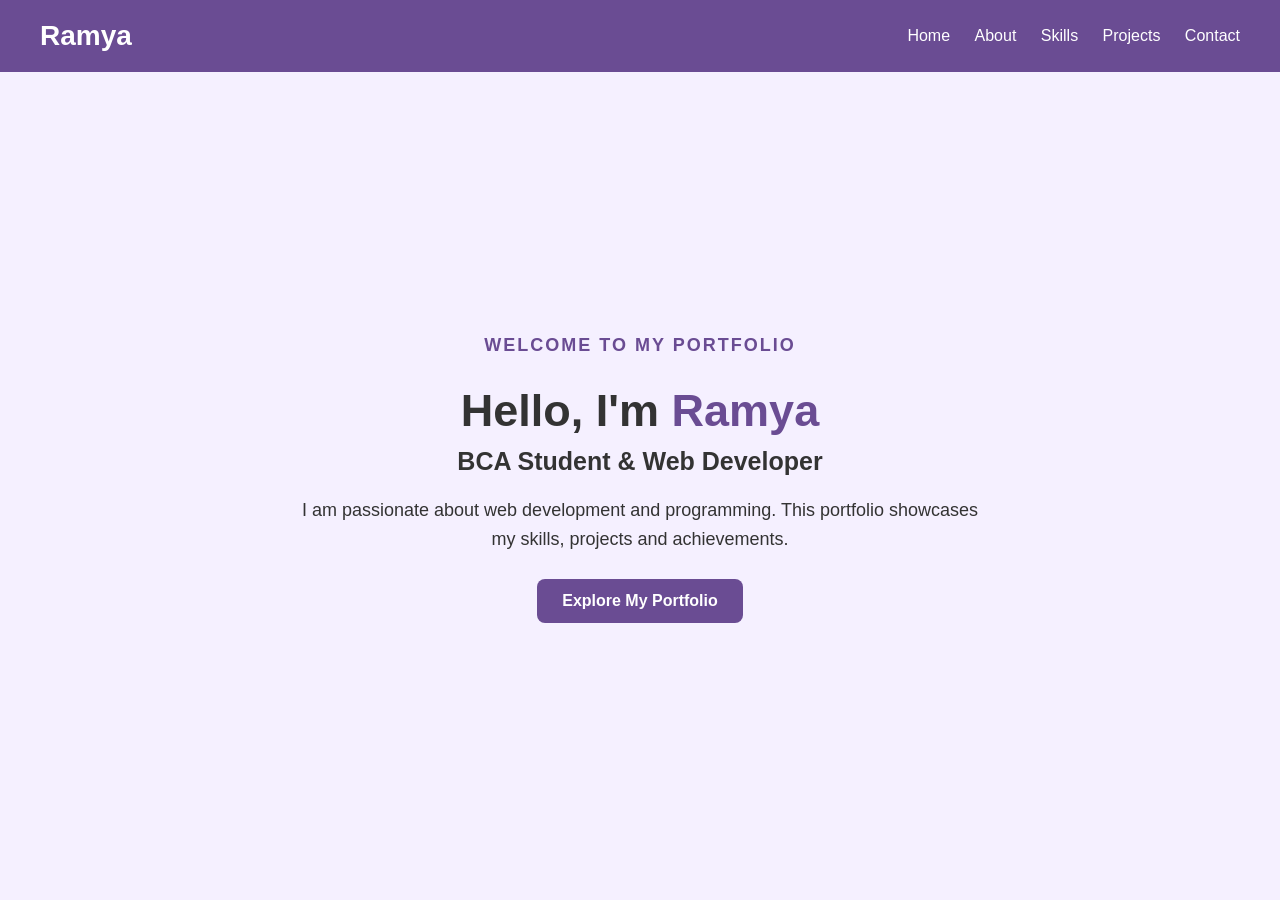
<file: index.html>
<!DOCTYPE html>
<html lang="en">

<head>
    <meta charset="UTF-8">
    <meta name="viewport" content="width=device-width, initial-scale=1.0">

    <title>Ramya | Portfolio</title>

    <link rel="stylesheet" href="style.css">
</head>

<body>

    <!-- Navigation Bar -->
    <header>
        <h1>Ramya</h1>

        <nav>
            <a href="index.html">Home</a>
            <a href="about.html">About</a>
            <a href="skills.html">Skills</a>
            <a href="projects.html">Projects</a>
            <a href="contact.html">Contact</a>
        </nav>
    </header>


    <!-- Home Page -->
    <section class="home">

        <div class="home-content">

            <p class="welcome">WELCOME TO MY PORTFOLIO</p>

            <h2>Hello, I'm <span>Ramya</span></h2>

            <h3>BCA Student & Web Developer</h3>

            <p>
                I am passionate about web development and
                programming. This portfolio showcases my
                skills, projects and achievements.
            </p>

            <a href="about.html" class="button">
                Explore My Portfolio
            </a>

        </div>

    </section>

</body>

          </html>
</file>
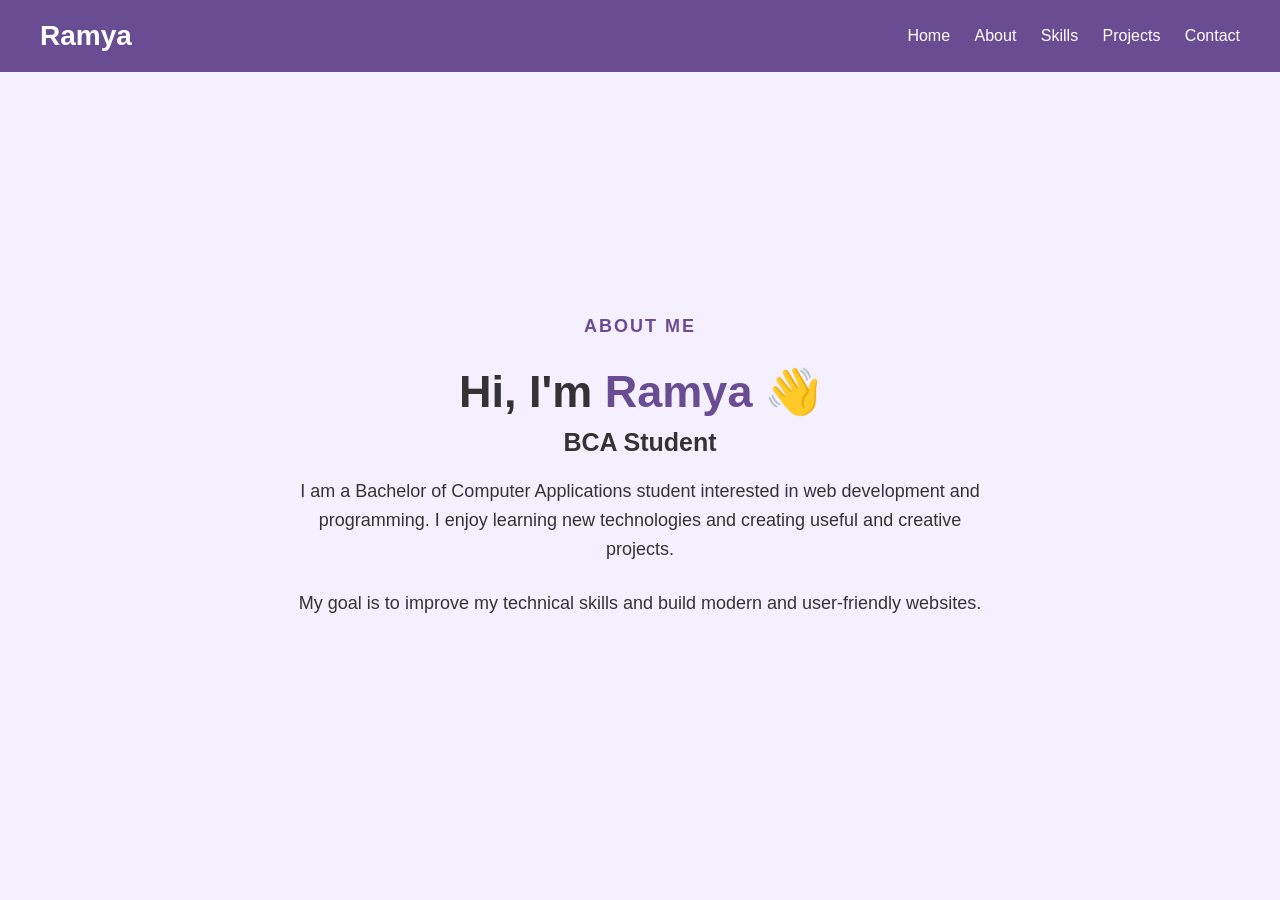
<file: about.html>
<!DOCTYPE html>
<html lang="en">

<head>
    <meta charset="UTF-8">
    <meta name="viewport" content="width=device-width, initial-scale=1.0">

    <title>About Me | Ramya</title>

    <link rel="stylesheet" href="style.css">
</head>

<body>

    <header>
        <h1>Ramya</h1>

        <nav>
            <a href="index.html">Home</a>
            <a href="about.html">About</a>
            <a href="skills.html">Skills</a>
            <a href="projects.html">Projects</a>
            <a href="contact.html">Contact</a>
        </nav>
    </header>


    <section class="home">

        <div class="home-content">

            <p class="welcome">ABOUT ME</p>

            <h2>Hi, I'm <span>Ramya</span> 👋</h2>

            <h3>BCA Student</h3>

            <p>
                I am a Bachelor of Computer Applications student
                interested in web development and programming.
                I enjoy learning new technologies and creating
                useful and creative projects.
            </p>

            <p>
                My goal is to improve my technical skills and
                build modern and user-friendly websites.
            </p>

        </div>

    </section>

</body>

  </html>
</file>
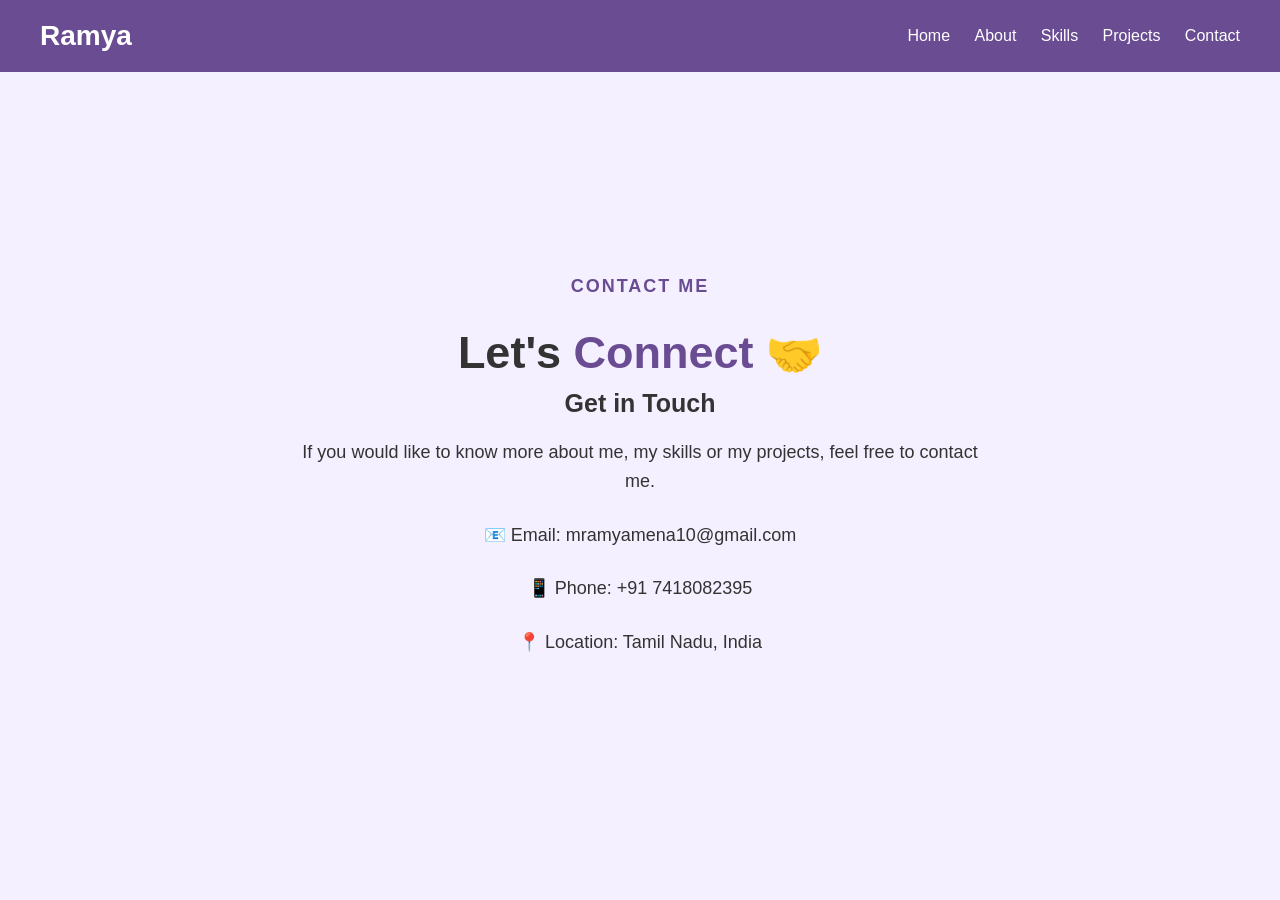
<file: contact.html>
<!DOCTYPE html>
<html lang="en">

<head>
    <meta charset="UTF-8">
    <meta name="viewport" content="width=device-width, initial-scale=1.0">

    <title>Contact | Ramya</title>

    <link rel="stylesheet" href="style.css">
</head>

<body>

    <header>
        <h1>Ramya</h1>

        <nav>
            <a href="index.html">Home</a>
            <a href="about.html">About</a>
            <a href="skills.html">Skills</a>
            <a href="projects.html">Projects</a>
            <a href="contact.html">Contact</a>
        </nav>
    </header>


    <section class="home">

        <div class="home-content">

            <p class="welcome">CONTACT ME</p>

            <h2>Let's <span>Connect</span> 🤝</h2>

            <h3>Get in Touch</h3>

            <p>
                If you would like to know more about me,
                my skills or my projects, feel free to contact me.
            </p>

            <p>
                📧 Email: mramyamena10@gmail.com
            </p>

            <p>
                📱 Phone: +91 7418082395
            </p>

            <p>
                📍 Location: Tamil Nadu, India
            </p>

        </div>

    </section>

</body>

</html>
</file>
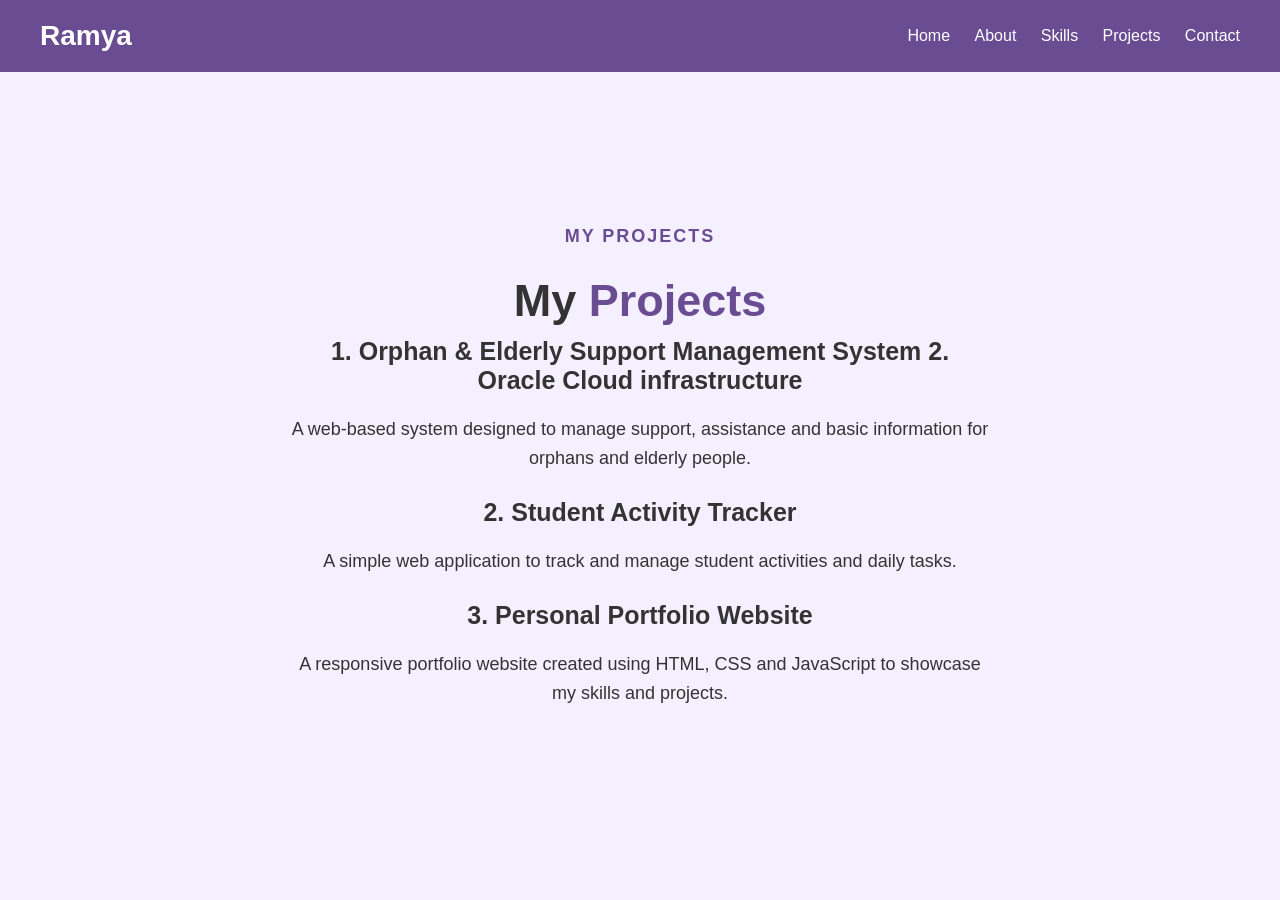
<file: projects.html>
<!DOCTYPE html>
<html lang="en">

<head>
    <meta charset="UTF-8">
    <meta name="viewport" content="width=device-width, initial-scale=1.0">

    <title>Projects | Ramya</title>

    <link rel="stylesheet" href="style.css">
</head>

<body>

    <header>
        <h1>Ramya</h1>

        <nav>
            <a href="index.html">Home</a>
            <a href="about.html">About</a>
            <a href="skills.html">Skills</a>
            <a href="projects.html">Projects</a>
            <a href="contact.html">Contact</a>
        </nav>
    </header>


    <section class="home">

        <div class="home-content">

            <p class="welcome">MY PROJECTS</p>

            <h2>My <span>Projects</span></h2>

            <h3>1. Orphan & Elderly Support Management System
            2. Oracle Cloud infrastructure</h3>

            <p>
                A web-based system designed to manage support,
                assistance and basic information for orphans
                and elderly people.
            </p>

            <h3>2. Student Activity Tracker</h3>

            <p>
                A simple web application to track and manage
                student activities and daily tasks.
            </p>

            <h3>3. Personal Portfolio Website</h3>

            <p>
                A responsive portfolio website created using
                HTML, CSS and JavaScript to showcase my skills
                and projects.
            </p>

        </div>

    </section>

</body>

</html>
</file>
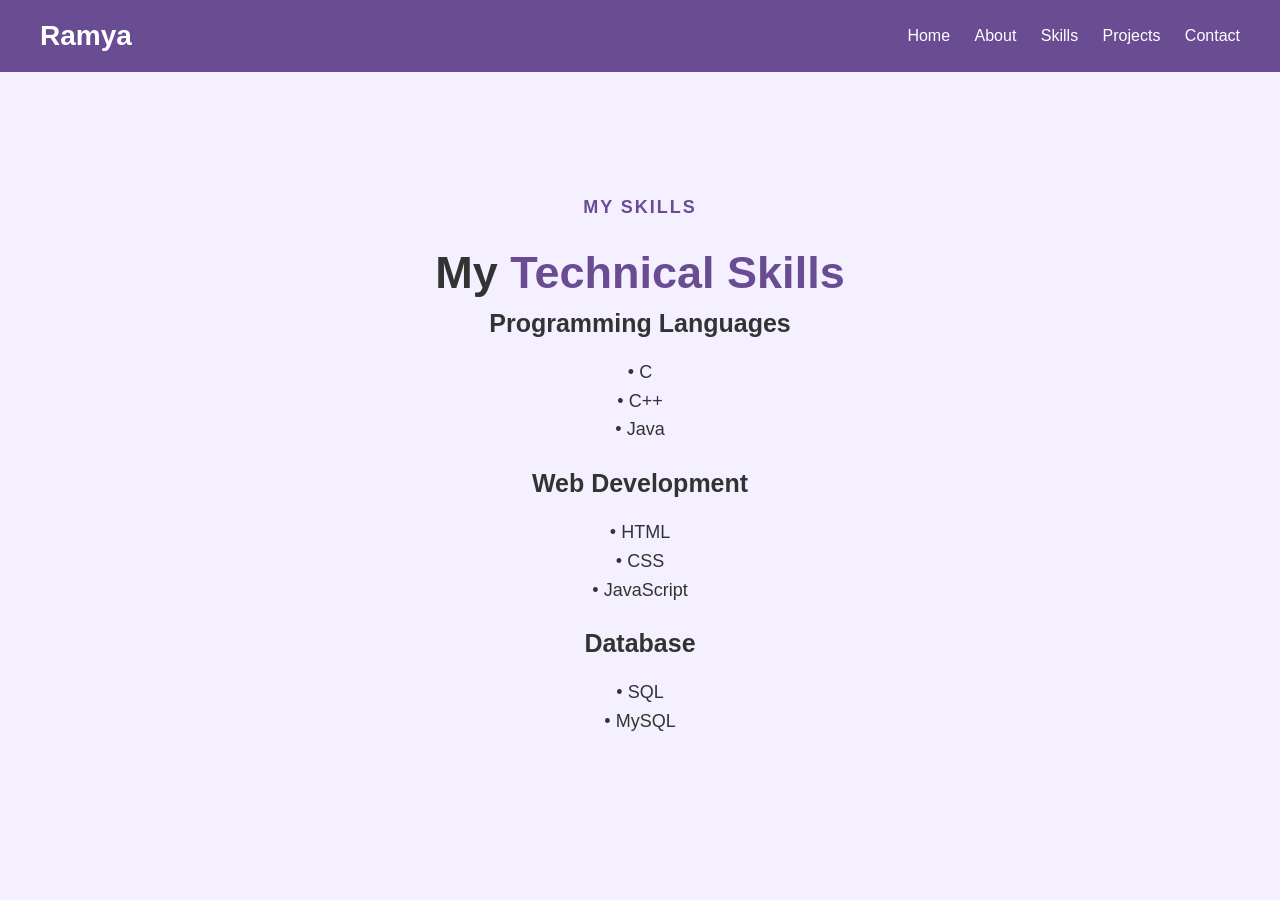
<file: skills.html>
<!DOCTYPE html>
<html lang="en">

<head>
    <meta charset="UTF-8">
    <meta name="viewport" content="width=device-width, initial-scale=1.0">

    <title>Skills | Ramya</title>

    <link rel="stylesheet" href="style.css">
</head>

<body>

    <header>
        <h1>Ramya</h1>

        <nav>
            <a href="index.html">Home</a>
            <a href="about.html">About</a>
            <a href="skills.html">Skills</a>
            <a href="projects.html">Projects</a>
            <a href="contact.html">Contact</a>
        </nav>
    </header>


    <section class="home">

        <div class="home-content">

            <p class="welcome">MY SKILLS</p>

            <h2>My <span>Technical Skills</span></h2>

            <h3>Programming Languages</h3>

            <p>
                • C<br>
                • C++<br>
                • Java
            </p>

            <h3>Web Development</h3>

            <p>
                • HTML<br>
                • CSS<br>
                • JavaScript
            </p>

            <h3>Database</h3>

            <p>
                • SQL<br>
                • MySQL
            </p>

        </div>

    </section>

</body>

  </html>
</file>
<file: style.css>
* {
    margin: 0;
    padding: 0;
    box-sizing: border-box;
}

body {
    font-family: Arial, sans-serif;
    background: #f5f0ff;
    color: #333;
}

/* Navigation */
header {
    background: #6a4c93;
    padding: 20px 40px;
    display: flex;
    justify-content: space-between;
    align-items: center;
}

header h1 {
    color: white;
    font-size: 28px;
}

nav a {
    color: white;
    text-decoration: none;
    margin-left: 20px;
    font-size: 16px;
}

nav a:hover {
    color: #ffd6ff;
}

/* Home */
.home {
    min-height: 90vh;
    display: flex;
    justify-content: center;
    align-items: center;
    text-align: center;
    padding: 30px;
}

.home-content {
    max-width: 700px;
}

.welcome {
    color: #6a4c93;
    font-weight: bold;
    letter-spacing: 2px;
    margin-bottom: 15px;
}

.home h2 {
    font-size: 45px;
    margin-bottom: 10px;
}

.home h2 span {
    color: #6a4c93;
}

.home h3 {
    font-size: 25px;
    margin-bottom: 20px;
}

.home-content > p {
    font-size: 18px;
    line-height: 1.6;
    margin-bottom: 25px;
}

/* Button */
.button {
    display: inline-block;
    background: #6a4c93;
    color: white;
    padding: 13px 25px;
    border-radius: 8px;
    text-decoration: none;
    font-weight: bold;
}

.button:hover {
    background: #4b326b;
  }
</file>
